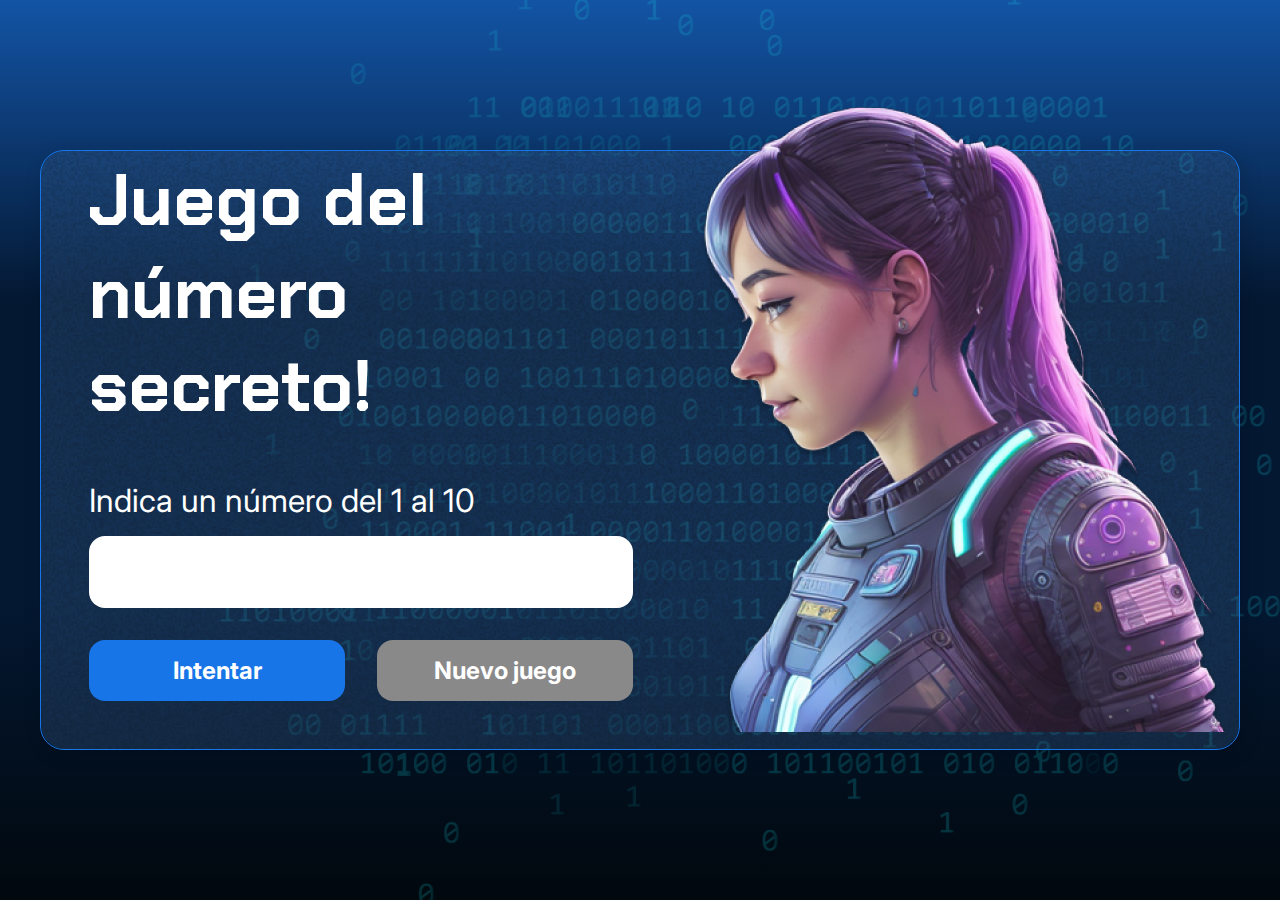
<file: index.html>
<!DOCTYPE html>
<html lang="pt-br">

<head>
    <meta charset="UTF-8">
    <meta name="viewport" content="width=device-width, initial-scale=1.0">
    <link rel="preconnect" href="https://fonts.googleapis.com">
    <link rel="preconnect" href="https://fonts.gstatic.com" crossorigin>
    <link href="https://fonts.googleapis.com/css2?family=Chakra+Petch:wght@700&family=Inter:wght@400;700&display=swap"
        rel="stylesheet">
    <link rel="stylesheet" href="style.css">
    <title>JS Game</title>
</head>

<body>

    <div class="container">
        <div class="container__contenido">
            <div class="container__informaciones">
                <div class="container__texto">
                    <h1></h1>
                    <p class="texto__parrafo"></p>
                </div>
                <input type="number" id="valorUsuario" min="1" max="10" class="container__input">
                <div class="chute container__botones">
                    <button onclick ="verificarIntento();" class ="container__boton" id="intento">Intentar</button>
                    <button onclick ="reiniciarJuego();" class="container__boton" id="reiniciar" disabled>Nuevo juego</button>
                </div>
            </div>
            <img src="./img/ia.png" alt="Una persona mirando a la izquierda" class="container__imagen-persona" />
        </div>
    </div>




    <script src="app.js" defer></script>
</body>

</html>
</file>
<file: style.css>
* {
    box-sizing: border-box;
    margin: 0;
    padding: 0;
    color: white;
}

body {
    background: linear-gradient(#1354A5 0%, #041832 33.33%, #041832 66.67%, #01080E 100%);
    height: 100vh;
    display: flex;
    align-items: center;
    justify-content: center;
}


body::before {
    background-image: url("img/code.png");
    background-repeat: no-repeat;
    background-position: right;
    content: "";
    display: block;
    position: absolute;
    width: 100%;
    height: 100%;
    opacity: 0.4;
}

.container {
    width: 1200px;
    height: 600px;
    display: flex;
    align-items: center;
    justify-content: space-between;
    border-radius: 24px;
    border: 1px solid #1875E8;
    box-shadow: 4px 4px 20px 0px rgba(1, 8, 14, 0.15);
    background-image: url("img/Ruido.png");
    background-size: 100% 100%;
    position: relative;
}


.container__contenido {
    display: flex;
    align-items: center;
    position: absolute;
    bottom: 0;
}

.container__informaciones {
    flex: 1;
    padding: 3rem;
}

.container__boton {
    border-radius: 16px;
    background: #1875E8;
    padding: 16px 24px;
    width: 100%;
    font-size: 24px;
    font-weight: 700;
    border: none;
    margin-top: 2rem;
}

.container__boton:disabled {
    background: #898989;
}

.container__texto {
    margin: 16px 0 16px 0;
}

.container__texto-azul {
    color: #1875E8;
}

.container__input {
    width: 100%;
    height: 72px;
    border-radius: 16px;
    background-color: #FFF;
    border: none;
    color: #1875E8;
    padding: 2rem;
    font-size: 24px;
    font-weight: 700;
    font-family: 'Inter', sans-serif;
}

.container__botones {
    display: flex;
    gap: 2em;
}

h1 {
    font-family: 'Chakra Petch', sans-serif;
    font-size: 72px;
    padding-bottom: 3rem;
}

p,
button {
    font-family: 'Inter', sans-serif;
}

.texto__parrafo {
    font-size: 32px;
    font-weight: 400;
}
</file>
